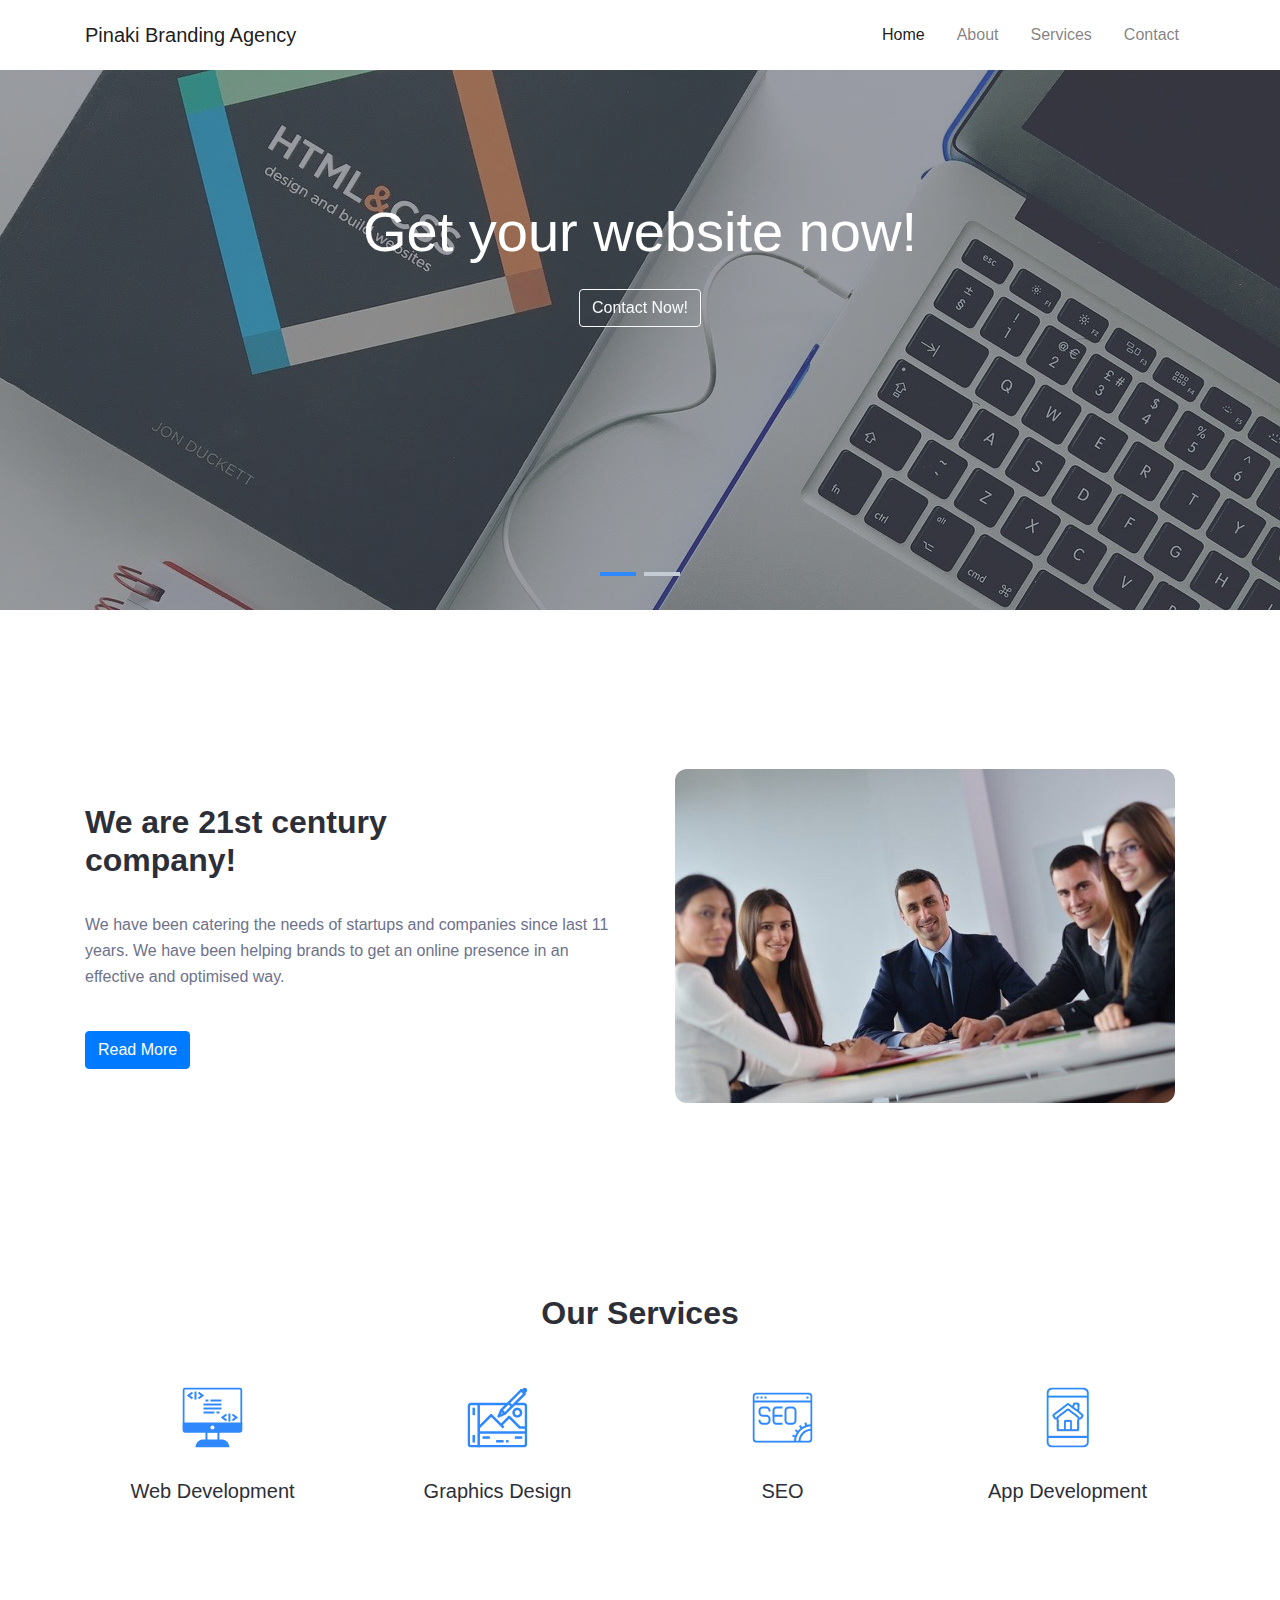
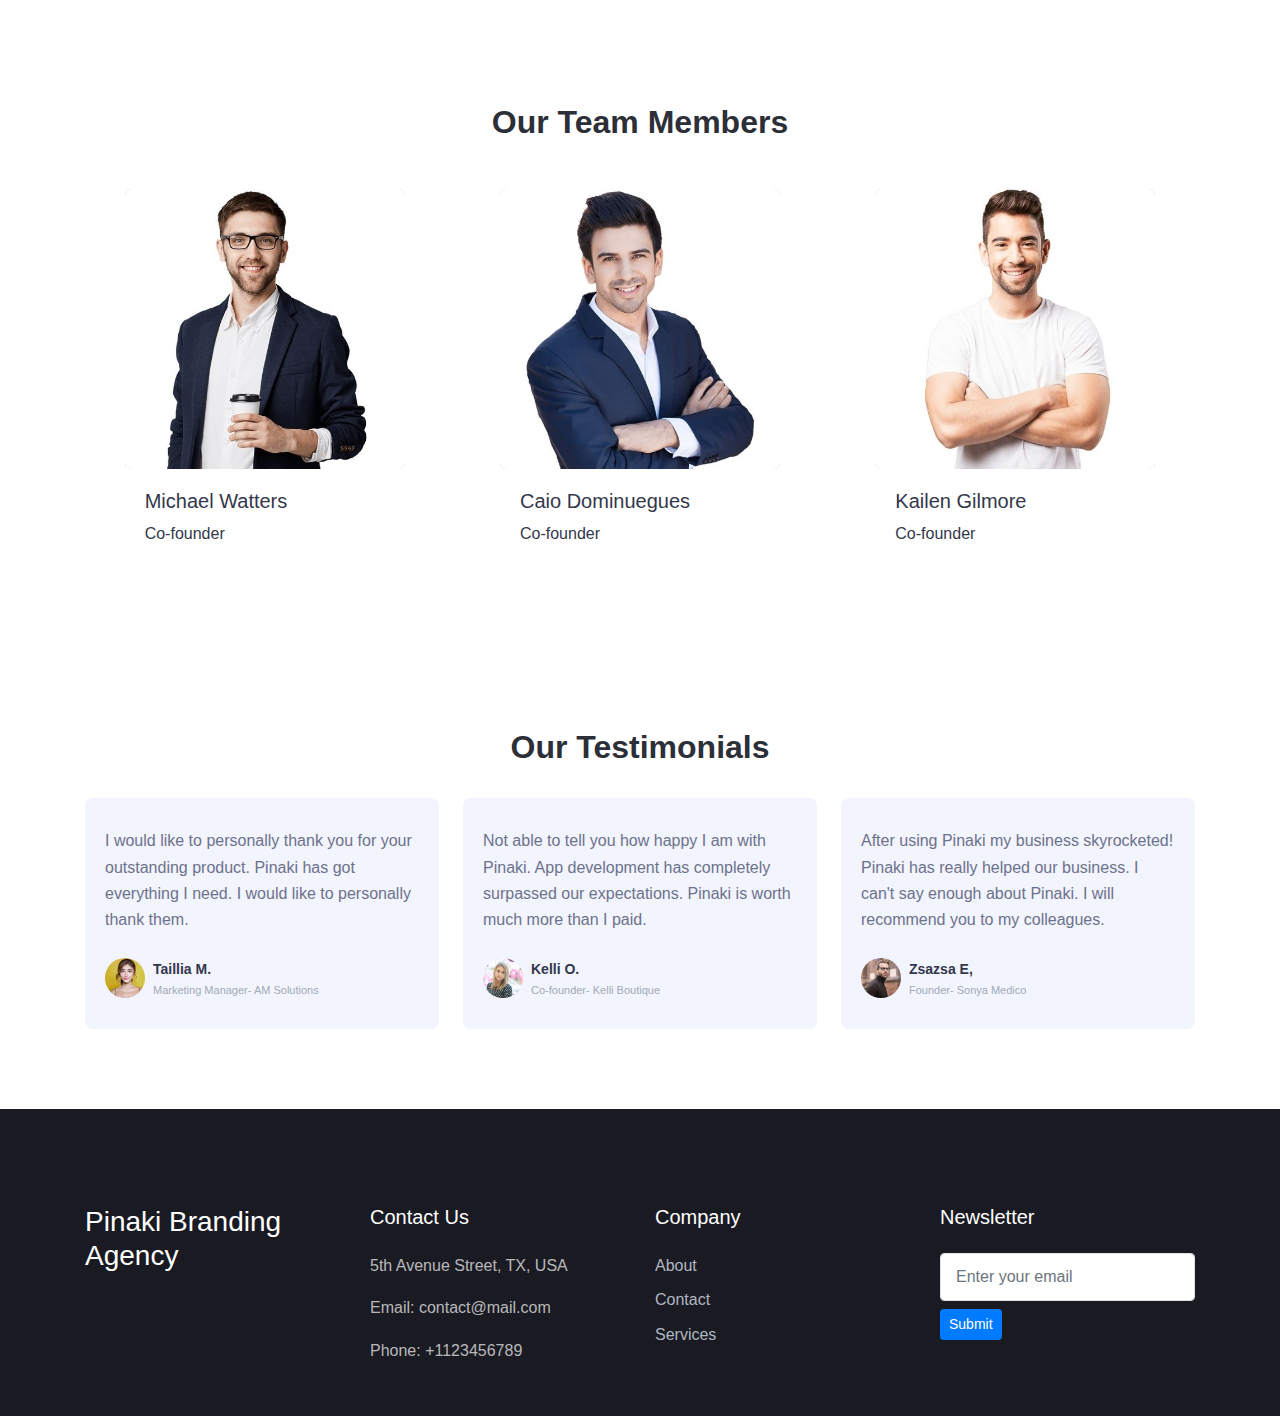
<file: index.html>
<!DOCTYPE html>
<html lang="en">
<head>
  <meta charset="UTF-8">
  <meta charset="UTF-8">
  <meta name="viewport" content="width=device-width, initial-scale=1.0">

  <meta http-equiv="X-UA-Compatible" content="IE=edge">

  <title>Pinaki- Web Development Company</title>

  <link rel="stylesheet" href="assets/css/bootstrap.css">
  
  <link rel="stylesheet" href="assets/vendor/owl-carousel/css/owl.carousel.css">

  <link rel="stylesheet" href="assets/css/theme.css">

</head>
<body>
  <header>
    <nav class="navbar navbar-expand-lg navbar-light">
      <div class="container">
        <a href="index.html" class="navbar-brand">Pinaki Branding Agency</a>

        <button class="navbar-toggler" data-toggle="collapse" data-target="#navbarContent" aria-controls="navbarContent" aria-expanded="false" aria-label="Toggle navigation">
          <span class="navbar-toggler-icon"></span>
        </button>

        <div class="navbar-collapse collapse" id="navbarContent">
          <ul class="navbar-nav ml-auto pt-3 pt-lg-0">
            <li class="nav-item active">
              <a href="index.html" class="nav-link">Home</a>
            </li>
            <li class="nav-item">
              <a href="about.html" class="nav-link">About</a>
            </li>
            <li class="nav-item">
              <a href="services.html" class="nav-link">Services</a>
            </li>
            <li class="nav-item">
              <a href="contact.html" class="nav-link">Contact</a>
            </li>
          </ul>
        </div>
      </div> <!-- .container -->
    </nav> <!-- .navbar -->

    <div class="page-banner home-banner mb-5">
      <div class="slider-wrapper">
        <div class="owl-carousel hero-carousel">
          <div class="hero-carousel-item">
            <img src="assets/img/banner1.jpeg" alt="">
            <div class="img-caption">
              
              <h1 class="mb-4">Get your website now!</h1>
              <a href="tel:+1987654321" class="btn btn-outline-light">Contact Now!</a>
            </div>
          </div>
          <div class="hero-carousel-item">
            <img src="assets/img/banner2.jpeg" alt="">
            <div class="img-caption">
              <h1 class="mb-4">Increase your online presence!</h1>
              <a href="tel:+1987654321" class="btn btn-outline-light">Contact Now!</a>
            </div>
          </div>
        </div>
      </div>
    </div>
  </header>

  <main>
    <div class="page-section">
      <div class="container">
        <div class="row align-items-center">
          <div class="col-lg-6 py-3">
            <h2 class="title-section">We are 21st century company!</h2>

            <p>We have been catering the needs of startups and companies since last 11 years. We have been helping brands to get an online presence in an effective and optimised way.</p>

            <a href="about.html" class="btn btn-primary mt-4">Read More</a>
          </div>
          <div class="col-lg-6 py-3">
            <div class="about-img">
              <img src="assets/img/about.jpeg" alt="">
            </div>
          </div>
        </div>
      </div>
    </div> <!-- .page-section -->

    <div class="page-section">
      <div class="container">
        <div class="text-center">
          <h2 class="title-section">Our Services</h2>
        </div>

        <div class="row justify-content-center">
          <div class="col-md-6 col-lg-4 col-xl-3 py-3 mb-3">
            <div class="text-center">
              <div class="img-fluid mb-4">
                <img src="assets/img/icon1.svg" alt="">
              </div>
              <h5>Web Development</h5>
            </div>
          </div>
          <div class="col-md-6 col-lg-4 col-xl-3 py-3 mb-3">
            <div class="text-center">
              <div class="img-fluid mb-4">
                <img src="assets/img/icon2.svg" alt="">
              </div>
              <h5>Graphics Design</h5>
            </div>
          </div>

          <div class="col-md-6 col-lg-4 col-xl-3 py-3 mb-3">
            <div class="text-center">
              <div class="img-fluid mb-4">
                <img src="assets/img/icon3.svg" alt="">
              </div>
              <h5>SEO</h5>
            </div>
          </div>

          <div class="col-md-6 col-lg-4 col-xl-3 py-3 mb-3">
            <div class="text-center">
              <div class="img-fluid mb-4">
                <img src="assets/img/icon4.svg" alt="">
              </div>
              <h5>App Development</h5>
            </div>
          </div>

        </div>
      </div> <!-- .container -->
    </div> <!-- .page-section -->

    <div class="page-section">
      <div class="container">
        <div class="text-center">
          <h2 class="title-section">Our Team Members</h2>
        </div>

        <div class="owl-carousel team-carousel mt-5">
          <div class="team-wrap">
            <div class="team-profile">
              <img src="assets/img/member1.jpg" alt="">
            </div>
            <div class="team-content">
              <h5>Michael Watters</h5>
              <div class="text-sm fg-grey">Co-founder</div>
            </div>
          </div>

          <div class="team-wrap">
            <div class="team-profile">
              <img src="assets/img/member2.jpg" alt="">
            </div>
            <div class="team-content">
              <h5>Caio Dominuegues</h5>
              <div class="text-sm fg-grey">Co-founder</div>
            </div>
          </div>

          <div class="team-wrap">
            <div class="team-profile">
              <img src="assets/img/member3.jpg" alt="">
            </div>
            <div class="team-content">
              <h5>Kailen Gilmore</h5>
              <div class="text-sm fg-grey">Co-founder</div>
            </div>
          </div>

        </div>
      </div>
    </div>

    <div class="page-section">
      <div class="container">
        <div class="text-center">
          <h2 class="title-section">Our Testimonials</h2>
        </div>
        <div class="owl-carousel testimonial-carousel">
          <div class="card-testimonial">
            <div class="content">
              I would like to personally thank you for your outstanding product. Pinaki has got everything I need. I would like to personally thank them.
            </div>
            <div class="author">
              <div class="avatar">
                <img src="assets/img/review1.jpeg" alt="">
              </div>
              <div class="d-inline-block ml-2">
                <div class="author-name">Taillia M.</div>
                <div class="author-info">Marketing Manager- AM Solutions</div>
              </div>
            </div>
          </div>

          <div class="card-testimonial">
            <div class="content">
              Not able to tell you how happy I am with Pinaki. App development has completely surpassed our expectations. Pinaki is worth much more than I paid.
            </div>
            <div class="author">
              <div class="avatar">
                <img src="assets/img/review2.jpeg" alt="">
              </div>
              <div class="d-inline-block ml-2">
                <div class="author-name">Kelli O.</div>
                <div class="author-info">Co-founder- Kelli Boutique</div>
              </div>
            </div>
          </div>

          <div class="card-testimonial">
            <div class="content">
              After using Pinaki my business skyrocketed! Pinaki has really helped our business. I can't say enough about Pinaki. I will recommend you to my colleagues.
            </div>
            <div class="author">
              <div class="avatar">
                <img src="assets/img/review3.jpeg" alt="">
              </div>
              <div class="d-inline-block ml-2">
                <div class="author-name">Zsazsa E,</div>
                <div class="author-info">Founder- Sonya Medico</div>
              </div>
            </div>
          </div>
        </div>
      </div>
    </div>

  </main>

  <footer class="page-footer">
    <div class="container">
      <div class="row">
        <div class="col-lg-3 py-3">
          <h3>Pinaki Branding Agency</h3>
        </div>
        <div class="col-lg-3 py-3">
          <h5>Contact Us</h5>
          <p>5th Avenue Street, TX, USA</p>
          <p>Email: contact@mail.com</p>
          <p>Phone: +1123456789</p>
        </div>
        <div class="col-lg-3 py-3">
          <h5>Company</h5>
          <ul class="footer-menu">
            <li><a href="./about.html">About</a></li>
            <li><a href="./contact.html">Contact</a></li>
            <li><a href="./services.html">Services</a></li>
          </ul>
        </div>
        <div class="col-lg-3 py-3">
          <h5>Newsletter</h5>
          <form action="#">
            <input type="text" class="form-control" placeholder="Enter your email">
            <button type="submit" class="btn btn-primary btn-sm mt-2">Submit</button>
          </form>
        </div>
      </div>
      </div>
    </div>
  </footer>

  
  <script src="assets/js/jquery-3.5.1.min.js"></script>

  <script src="assets/js/bootstrap.bundle.min.js"></script>
  
  <script src="assets/vendor/owl-carousel/js/owl.carousel.min.js"></script>
  
  <script src="assets/js/theme.js"></script>

</body>
</html>
</file>
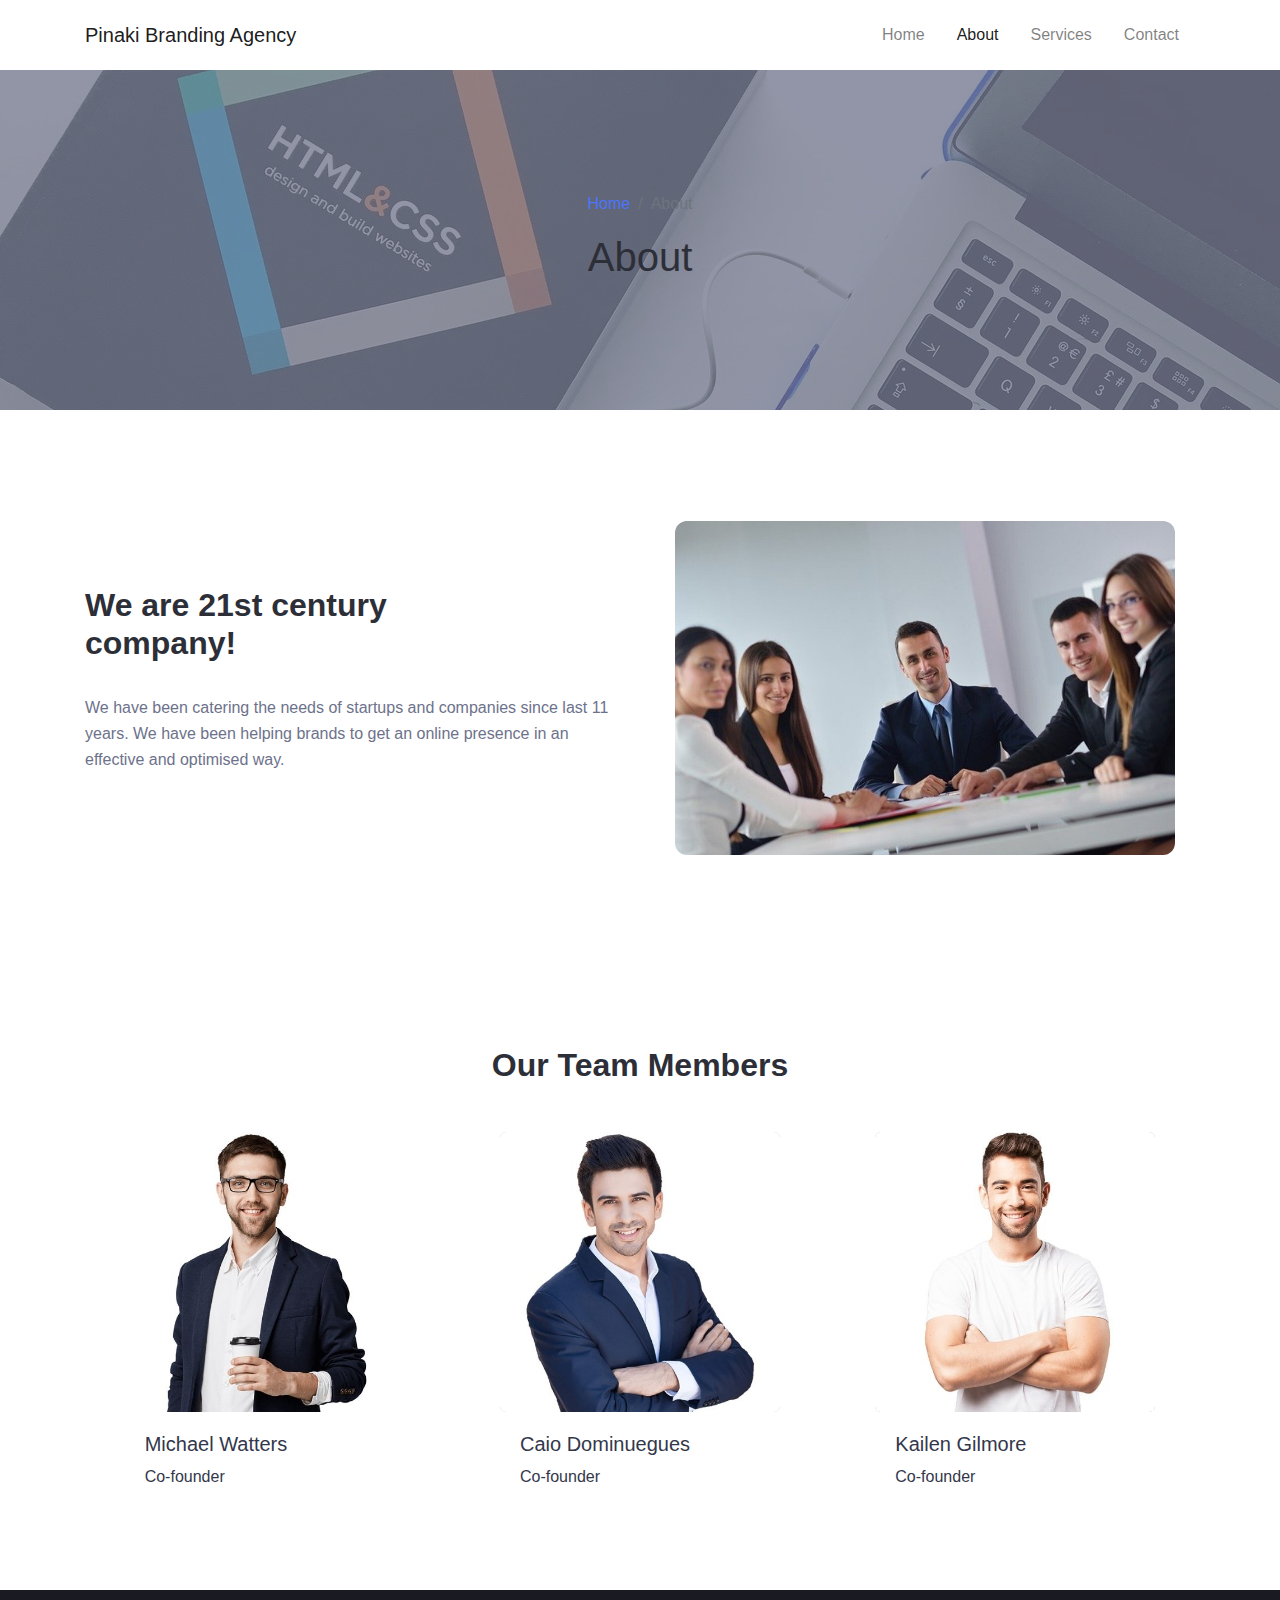
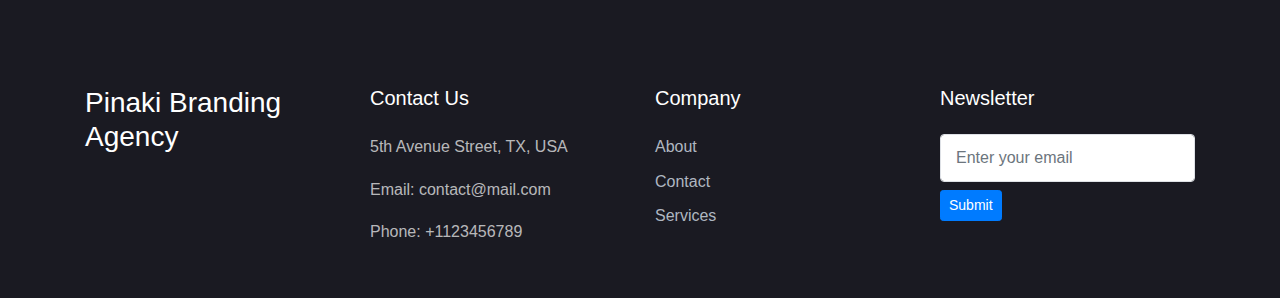
<file: about.html>
<!DOCTYPE html>
<html lang="en">
  <head>
    <meta charset="UTF-8">
    <meta name="viewport" content="width=device-width, initial-scale=1.0">
  
    <meta http-equiv="X-UA-Compatible" content="IE=edge">
  
    <title>Pinaki- Web Development Company</title>
  
    <link rel="stylesheet" href="assets/css/bootstrap.css">
    
    <link rel="stylesheet" href="assets/vendor/owl-carousel/css/owl.carousel.css">
      
    <link rel="stylesheet" href="assets/css/theme.css">
  
  </head>
<body>

  <!-- Back to top button -->
  <div class="back-to-top"></div>

  <header>
  

    <nav class="navbar navbar-expand-lg navbar-light">
      <div class="container">
        <a href="index.html" class="navbar-brand">Pinaki Branding Agency</a>

        <button class="navbar-toggler" data-toggle="collapse" data-target="#navbarContent" aria-controls="navbarContent" aria-expanded="false" aria-label="Toggle navigation">
          <span class="navbar-toggler-icon"></span>
        </button>

        <div class="navbar-collapse collapse" id="navbarContent">
          <ul class="navbar-nav ml-auto pt-3 pt-lg-0">
            <li class="nav-item">
              <a href="index.html" class="nav-link">Home</a>
            </li>
            <li class="nav-item active">
              <a href="about.html" class="nav-link">About</a>
            </li>
            <li class="nav-item">
              <a href="services.html" class="nav-link">Services</a>
            </li>
            <li class="nav-item">
              <a href="contact.html" class="nav-link">Contact</a>
            </li>
          </ul>
        </div>
      </div> <!-- .container -->
    </nav> <!-- .navbar -->

    <div class="page-banner bg-img bg-img-parallax overlay-dark" style="background-image: url(assets/img/banner1.jpeg);">
      <div class="container h-100">
        <div class="row justify-content-center align-items-center h-100">
          <div class="col-lg-8">
            <nav aria-label="breadcrumb">
              <ol class="breadcrumb breadcrumb-dark bg-transparent justify-content-center py-0">
                <li class="breadcrumb-item"><a href="index.html">Home</a></li>
                <li class="breadcrumb-item active" aria-current="page">About</li>
              </ol>
            </nav>
            <h1 class="fg-white text-center">About</h1>
          </div>
        </div>
      </div>
    </div> <!-- .page-banner -->
  </header>

  <main>
    <div class="page-section">
      <div class="container">
        <div class="row align-items-center">
          <div class="col-lg-6 py-3">
            <h2 class="title-section">We are 21st century company!</h2>

            <p>We have been catering the needs of startups and companies since last 11 years. We have been helping brands to get an online presence in an effective and optimised way.</p>
          </div>
          <div class="col-lg-6 py-3">
            <div class="about-img">
              <img src="assets/img/about.jpeg" alt="">
            </div>
          </div>
        </div>
      </div>
    </div> <!-- .page-section -->

    <div class="page-section">
      <div class="container">
        <div class="text-center">
          <h2 class="title-section">Our Team Members</h2>
        </div>

        <div class="owl-carousel team-carousel mt-5">
          <div class="team-wrap">
            <div class="team-profile">
              <img src="assets/img/member1.jpg" alt="">
            </div>
            <div class="team-content">
              <h5>Michael Watters</h5>
              <div class="text-sm fg-grey">Co-founder</div>
            </div>
          </div>

          <div class="team-wrap">
            <div class="team-profile">
              <img src="assets/img/member2.jpg" alt="">
            </div>
            <div class="team-content">
              <h5>Caio Dominuegues</h5>
              <div class="text-sm fg-grey">Co-founder</div>
            </div>
          </div>

          <div class="team-wrap">
            <div class="team-profile">
              <img src="assets/img/member3.jpg" alt="">
            </div>
            <div class="team-content">
              <h5>Kailen Gilmore</h5>
              <div class="text-sm fg-grey">Co-founder</div>
            </div>
          </div>

        </div>
      </div>
    </div>
  </main>

  <footer class="page-footer">
    <div class="container">
      <div class="row">
        <div class="col-lg-3 py-3">
          <h3>Pinaki Branding Agency</h3>
        </div>
        <div class="col-lg-3 py-3">
          <h5>Contact Us</h5>
          <p>5th Avenue Street, TX, USA</p>
          <p>Email: contact@mail.com</p>
          <p>Phone: +1123456789</p>
        </div>
        <div class="col-lg-3 py-3">
          <h5>Company</h5>
          <ul class="footer-menu">
            <li><a href="./about.html">About</a></li>
            <li><a href="./contact.html">Contact</a></li>
            <li><a href="./services.html">Services</a></li>
          </ul>
        </div>
        <div class="col-lg-3 py-3">
          <h5>Newsletter</h5>
          <form action="#">
            <input type="text" class="form-control" placeholder="Enter your email">
            <button type="submit" class="btn btn-primary btn-sm mt-2">Submit</button>
          </form>
        </div>
      </div>
      </div>
    </div>
  </footer>

  <script src="assets/js/jquery-3.5.1.min.js"></script>

  <script src="assets/js/bootstrap.bundle.min.js"></script>
  
  <script src="assets/vendor/owl-carousel/js/owl.carousel.min.js"></script>
  
  <script src="assets/js/theme.js"></script>

</body>
</html>
</file>
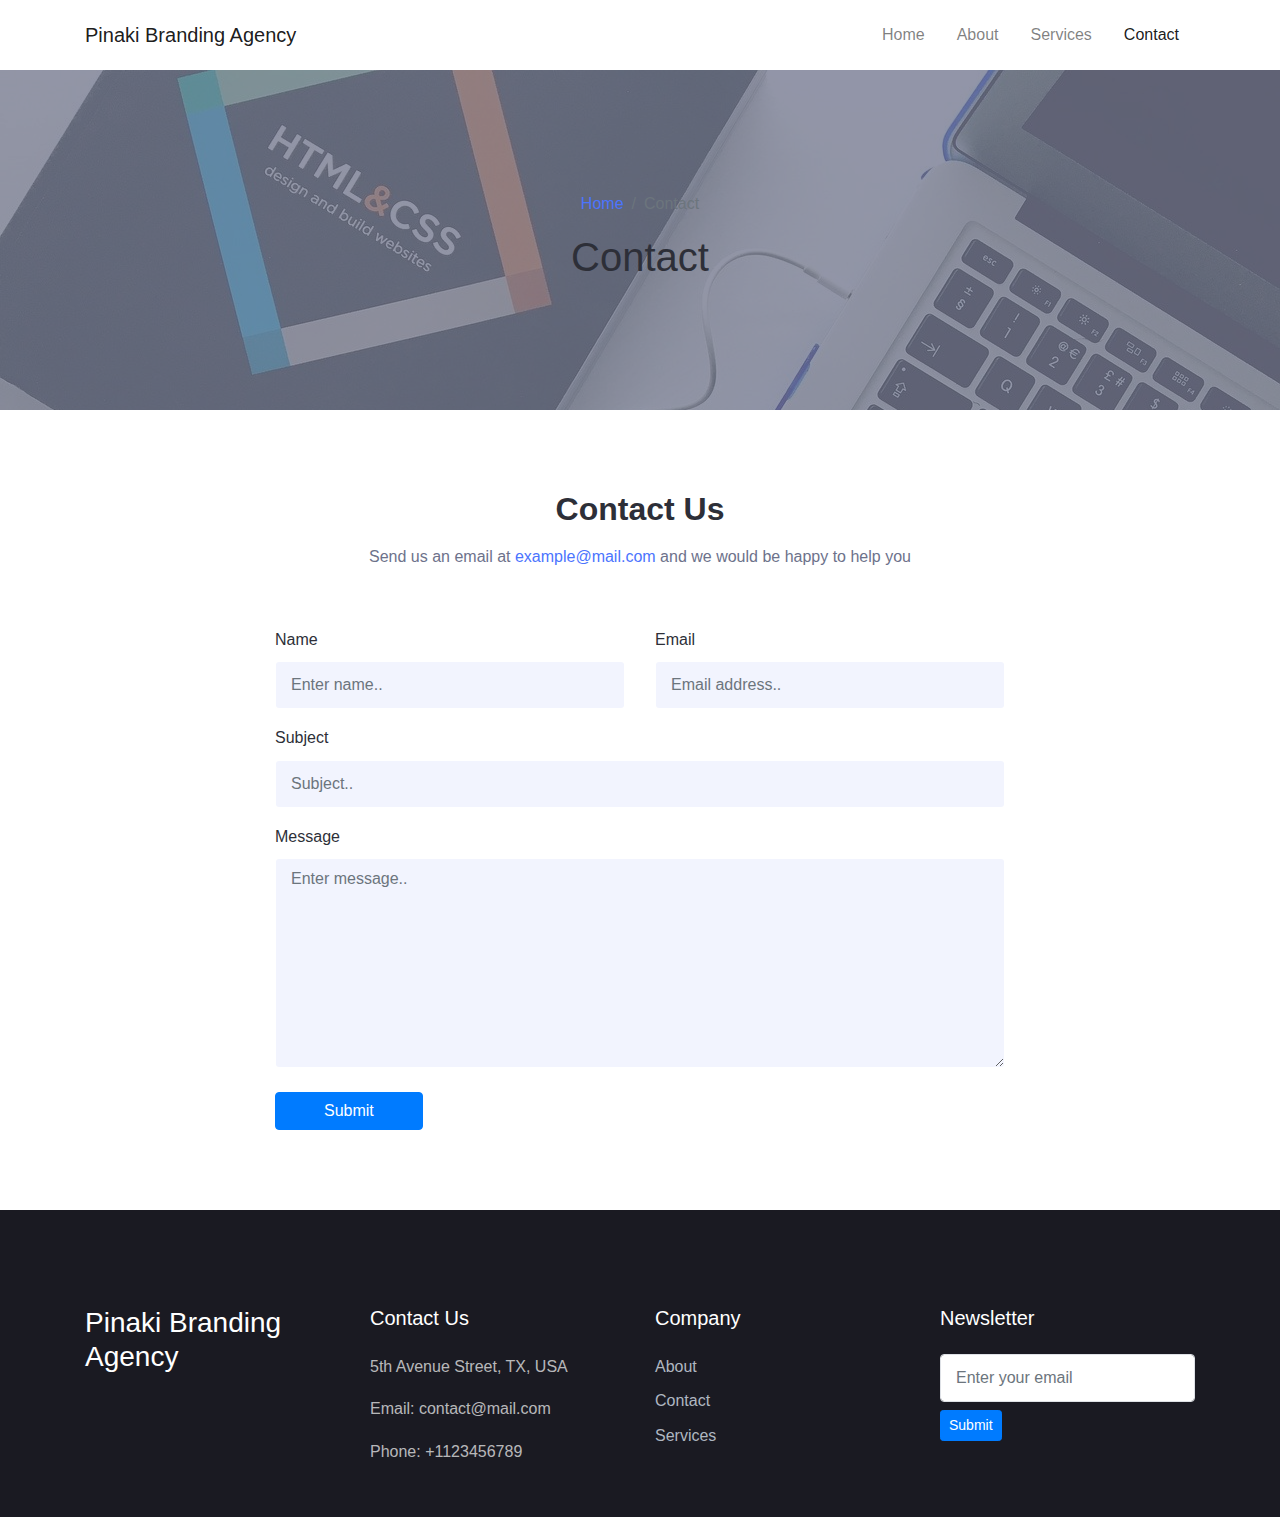
<file: contact.html>
<!DOCTYPE html>
<html lang="en">
  <head>
    <meta charset="UTF-8">
    <meta name="viewport" content="width=device-width, initial-scale=1.0">
  
    <meta http-equiv="X-UA-Compatible" content="IE=edge">
  
    <title>Pinaki- Web Development Company</title>
  
    <link rel="stylesheet" href="assets/css/bootstrap.css">
    
    <link rel="stylesheet" href="assets/vendor/owl-carousel/css/owl.carousel.css">
      
    <link rel="stylesheet" href="assets/css/theme.css">
  
  </head>
<body>

  <!-- Back to top button -->
  <div class="back-to-top"></div>

  <header>

    <nav class="navbar navbar-expand-lg navbar-light">
      <div class="container">
        <a href="index.html" class="navbar-brand">Pinaki Branding Agency</a>

        <button class="navbar-toggler" data-toggle="collapse" data-target="#navbarContent" aria-controls="navbarContent" aria-expanded="false" aria-label="Toggle navigation">
          <span class="navbar-toggler-icon"></span>
        </button>

        <div class="navbar-collapse collapse" id="navbarContent">
          <ul class="navbar-nav ml-auto pt-3 pt-lg-0">
            <li class="nav-item">
              <a href="index.html" class="nav-link">Home</a>
            </li>
            <li class="nav-item">
              <a href="about.html" class="nav-link">About</a>
            </li>
            <li class="nav-item">
              <a href="services.html" class="nav-link">Services</a>
            </li>
            <li class="nav-item active">
              <a href="contact.html" class="nav-link">Contact</a>
            </li>
          </ul>
        </div>
      </div> <!-- .container -->
    </nav> <!-- .navbar -->

    <div class="page-banner bg-img bg-img-parallax overlay-dark" style="background-image: url(assets/img/banner1.jpeg);">
      <div class="container h-100">
        <div class="row justify-content-center align-items-center h-100">
          <div class="col-lg-8">
            <nav aria-label="breadcrumb">
              <ol class="breadcrumb breadcrumb-dark bg-transparent justify-content-center py-0">
                <li class="breadcrumb-item"><a href="index.html">Home</a></li>
                <li class="breadcrumb-item active" aria-current="page">Contact</li>
              </ol>
            </nav>
            <h1 class="fg-white text-center">Contact</h1>
          </div>
        </div>
      </div>
    </div> <!-- .page-banner -->
  </header>

  <main>
    <div class="page-section">
      <div class="container">
        <div class="text-center">
          <h2 class="title-section mb-3">Contact Us</h2>
          <p>Send us an email at <a href="mailto:contact@mail.com">example@mail.com</a> and we would be happy to help you</p>
        </div>
        <div class="row justify-content-center mt-5">
          <div class="col-lg-8">
            <form action="#" class="form-contact">
              <div class="row">
                <div class="col-sm-6 py-2">
                  <label for="name" class="fg-grey">Name</label>
                  <input type="text" class="form-control" id="name" placeholder="Enter name..">
                </div>
                <div class="col-sm-6 py-2">
                  <label for="email" class="fg-grey">Email</label>
                  <input type="text" class="form-control" id="email" placeholder="Email address..">
                </div>
                <div class="col-12 py-2">
                  <label for="subject" class="fg-grey">Subject</label>
                  <input type="text" class="form-control" id="subject" placeholder="Subject..">
                </div>
                <div class="col-12 py-2">
                  <label for="message" class="fg-grey">Message</label>
                  <textarea id="message" rows="8" class="form-control" placeholder="Enter message.."></textarea>
                </div>
                <div class="col-12 mt-3">
                  <button type="submit" class="btn btn-primary px-5">Submit</button>
                </div>
              </div>
            </form>
          </div>
        </div>
      </div> <!-- .container -->
    </div> <!-- .page-section -->
  </main>


  <footer class="page-footer">
    <div class="container">
      <div class="row">
        <div class="col-lg-3 py-3">
          <h3>Pinaki Branding Agency</h3>
        </div>
        <div class="col-lg-3 py-3">
          <h5>Contact Us</h5>
          <p>5th Avenue Street, TX, USA</p>
          <p>Email: contact@mail.com</p>
          <p>Phone: +1123456789</p>
        </div>
        <div class="col-lg-3 py-3">
          <h5>Company</h5>
          <ul class="footer-menu">
            <li><a href="./about.html">About</a></li>
            <li><a href="./contact.html">Contact</a></li>
            <li><a href="./services.html">Services</a></li>
          </ul>
        </div>
        <div class="col-lg-3 py-3">
          <h5>Newsletter</h5>
          <form action="#">
            <input type="text" class="form-control" placeholder="Enter your email">
            <button type="submit" class="btn btn-primary btn-sm mt-2">Submit</button>
          </form>
        </div>
      </div>
      </div>
    </div>
  </footer>
  <script src="assets/js/jquery-3.5.1.min.js"></script>

  <script src="assets/js/bootstrap.bundle.min.js"></script>
  
  <script src="assets/vendor/owl-carousel/js/owl.carousel.min.js"></script>
  
  <script src="assets/js/theme.js"></script>

</body>
</html>
</file>
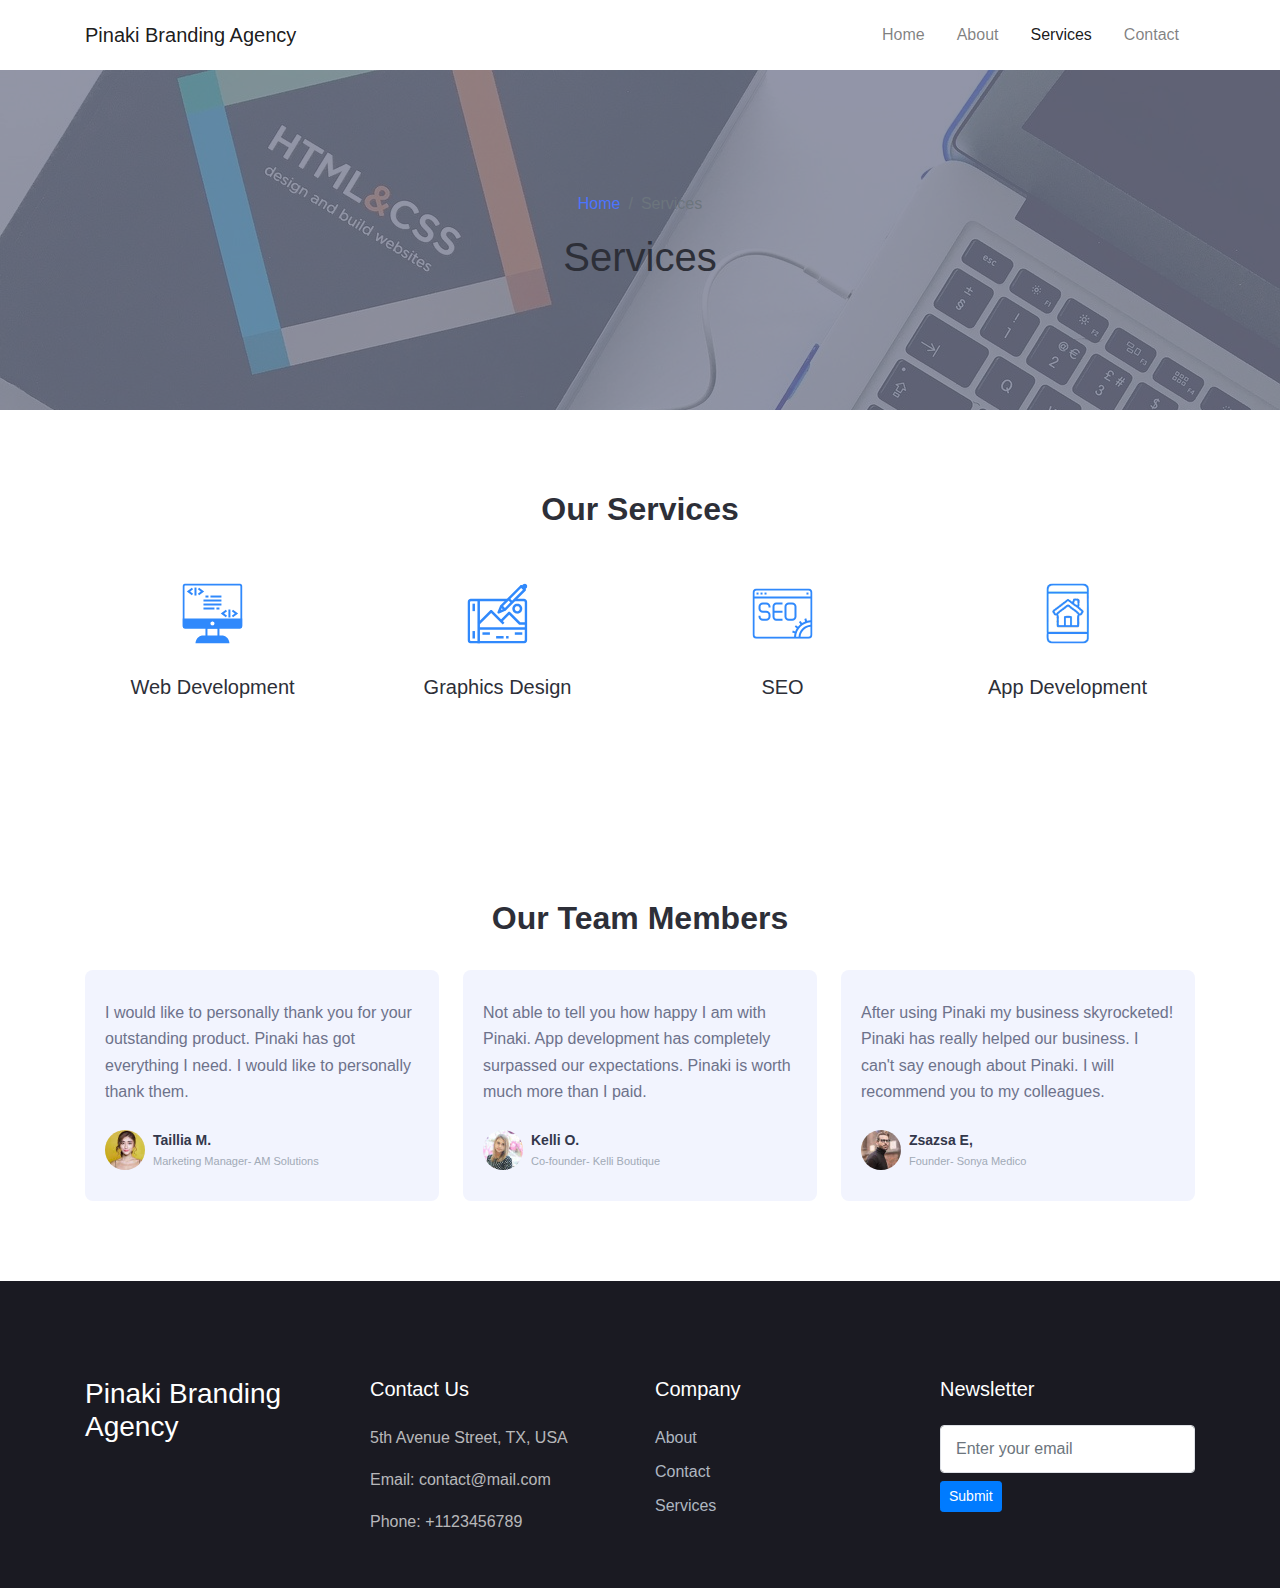
<file: services.html>
<!DOCTYPE html>
<html lang="en">
  <head>
    <meta charset="UTF-8">
    <meta name="viewport" content="width=device-width, initial-scale=1.0">
  
    <meta http-equiv="X-UA-Compatible" content="IE=edge">
  
    <title>Pinaki- Web Development Company</title>
  
    <link rel="stylesheet" href="assets/css/bootstrap.css">
    
    <link rel="stylesheet" href="assets/vendor/owl-carousel/css/owl.carousel.css">
  
    <link rel="stylesheet" href="assets/css/theme.css">
  
  </head>
<body>

  <!-- Back to top button -->
  <div class="back-to-top"></div>

  <header>

    <nav class="navbar navbar-expand-lg navbar-light">
      <div class="container">
        <a href="index.html" class="navbar-brand">Pinaki Branding Agency</a>

        <button class="navbar-toggler" data-toggle="collapse" data-target="#navbarContent" aria-controls="navbarContent" aria-expanded="false" aria-label="Toggle navigation">
          <span class="navbar-toggler-icon"></span>
        </button>

        <div class="navbar-collapse collapse" id="navbarContent">
          <ul class="navbar-nav ml-auto pt-3 pt-lg-0">
            <li class="nav-item">
              <a href="index.html" class="nav-link">Home</a>
            </li>
            <li class="nav-item">
              <a href="about.html" class="nav-link">About</a>
            </li>
            <li class="nav-item active">
              <a href="services.html" class="nav-link">Services</a>
            </li>
            <li class="nav-item">
              <a href="contact.html" class="nav-link">Contact</a>
            </li>
          </ul>
        </div>
      </div> <!-- .container -->
    </nav> <!-- .navbar -->

    <div class="page-banner bg-img bg-img-parallax overlay-dark" style="background-image: url(assets/img/banner1.jpeg);">
      <div class="container h-100">
        <div class="row justify-content-center align-items-center h-100">
          <div class="col-lg-8">
            <nav aria-label="breadcrumb">
              <ol class="breadcrumb breadcrumb-dark bg-transparent justify-content-center py-0">
                <li class="breadcrumb-item"><a href="index.html">Home</a></li>
                <li class="breadcrumb-item active" aria-current="page">Services</li>
              </ol>
            </nav>
            <h1 class="fg-white text-center">Services</h1>
          </div>
        </div>
      </div>
    </div> <!-- .page-banner -->
  </header>

  <main>
    <div class="page-section">
      <div class="container">
        <div class="text-center">
          <h2 class="title-section">Our Services</h2>
        </div>

        <div class="row justify-content-center">
          <div class="col-md-6 col-lg-4 col-xl-3 py-3 mb-3">
            <div class="text-center">
              <div class="img-fluid mb-4">
                <img src="assets/img/icon1.svg" alt="">
              </div>
              <h5>Web Development</h5>
            </div>
          </div>
          <div class="col-md-6 col-lg-4 col-xl-3 py-3 mb-3">
            <div class="text-center">
              <div class="img-fluid mb-4">
                <img src="assets/img/icon2.svg" alt="">
              </div>
              <h5>Graphics Design</h5>
            </div>
          </div>

          <div class="col-md-6 col-lg-4 col-xl-3 py-3 mb-3">
            <div class="text-center">
              <div class="img-fluid mb-4">
                <img src="assets/img/icon3.svg" alt="">
              </div>
              <h5>SEO</h5>
            </div>
          </div>

          <div class="col-md-6 col-lg-4 col-xl-3 py-3 mb-3">
            <div class="text-center">
              <div class="img-fluid mb-4">
                <img src="assets/img/icon4.svg" alt="">
              </div>
              <h5>App Development</h5>
            </div>
          </div>

        </div>
      </div> <!-- .container -->
    </div> <!-- .page-section -->

    <!-- Testimonials -->
    <div class="page-section">
      <div class="container">
        <div class="text-center">
          <h2 class="title-section">Our Team Members</h2>
        </div>
        <div class="owl-carousel testimonial-carousel">
          <div class="card-testimonial">
            <div class="content">
              I would like to personally thank you for your outstanding product. Pinaki has got everything I need. I would like to personally thank them.
            </div>
            <div class="author">
              <div class="avatar">
                <img src="assets/img/review1.jpeg" alt="">
              </div>
              <div class="d-inline-block ml-2">
                <div class="author-name">Taillia M.</div>
                <div class="author-info">Marketing Manager- AM Solutions</div>
              </div>
            </div>
          </div>

          <div class="card-testimonial">
            <div class="content">
              Not able to tell you how happy I am with Pinaki. App development has completely surpassed our expectations. Pinaki is worth much more than I paid.
            </div>
            <div class="author">
              <div class="avatar">
                <img src="assets/img/review2.jpeg" alt="">
              </div>
              <div class="d-inline-block ml-2">
                <div class="author-name">Kelli O.</div>
                <div class="author-info">Co-founder- Kelli Boutique</div>
              </div>
            </div>
          </div>

          <div class="card-testimonial">
            <div class="content">
              After using Pinaki my business skyrocketed! Pinaki has really helped our business. I can't say enough about Pinaki. I will recommend you to my colleagues.
            </div>
            <div class="author">
              <div class="avatar">
                <img src="assets/img/review3.jpeg" alt="">
              </div>
              <div class="d-inline-block ml-2">
                <div class="author-name">Zsazsa E,</div>
                <div class="author-info">Founder- Sonya Medico</div>
              </div>
            </div>
          </div>
        </div>
      </div>
    </div>
  </main>


  <footer class="page-footer">
    <div class="container">
      <div class="row">
        <div class="col-lg-3 py-3">
          <h3>Pinaki Branding Agency</h3>
        </div>
        <div class="col-lg-3 py-3">
          <h5>Contact Us</h5>
          <p>5th Avenue Street, TX, USA</p>
          <p>Email: contact@mail.com</p>
          <p>Phone: +1123456789</p>
        </div>
        <div class="col-lg-3 py-3">
          <h5>Company</h5>
          <ul class="footer-menu">
            <li><a href="./about.html">About</a></li>
            <li><a href="./contact.html">Contact</a></li>
            <li><a href="./services.html">Services</a></li>
          </ul>
        </div>
        <div class="col-lg-3 py-3">
          <h5>Newsletter</h5>
          <form action="#">
            <input type="text" class="form-control" placeholder="Enter your email">
            <button type="submit" class="btn btn-primary btn-sm mt-2">Submit</button>
          </form>
        </div>
      </div>
      </div>
    </div>
  </footer>

  
<script src="assets/js/jquery-3.5.1.min.js"></script>

<script src="assets/js/bootstrap.bundle.min.js"></script>

<script src="assets/vendor/owl-carousel/js/owl.carousel.min.js"></script>

<script src="assets/js/theme.js"></script>

</body>
</html>
</file>
<file: assets/css/theme.css>
body {
  font-family: "Open Sans", sans-serif;
  font-weight: 400;
  line-height: 1.65;
  color: #2d2f38;
}

a {
  color: #4B74FE;
  text-decoration: none;
  background-color: transparent;
}

a:hover {
  color: #3463FF;
  text-decoration: underline;
}

.navbar {
  min-height: 70px;
}

@-webkit-keyframes navTransition {
  from {
    top: -100%;
  }
  to {
    top: 0;
  }
}

@keyframes navTransition {
  from {
    top: -100%;
  }
  to {
    top: 0;
  }
}

@media (min-width: 576px) {
  .navbar-expand-sm .navbar-nav {
    margin-top: 0;
    border-top: none;
  }
  .navbar-expand-sm .navbar-nav .nav-link {
    padding-right: 1rem;
    padding-left: 1rem;
  }
  .navbar-expand-sm .navbar-nav {
    -webkit-box-align: center;
        -ms-flex-align: center;
            align-items: center;
  }
}

@media (min-width: 768px) {
  .navbar-expand-md .navbar-nav {
    margin-top: 0;
    border-top: none;
  }
  .navbar-expand-md .navbar-nav .nav-link {
    padding-right: 1rem;
    padding-left: 1rem;
  }
  .navbar-expand-md .navbar-nav {
    -webkit-box-align: center;
        -ms-flex-align: center;
            align-items: center;
  }
}

@media (min-width: 992px) {
  .navbar-expand-lg .navbar-nav {
    margin-top: 0;
    border-top: none;
  }
  .navbar-expand-lg .navbar-nav .nav-link {
    padding-right: 1rem;
    padding-left: 1rem;
  }
  .navbar-expand-lg .navbar-nav {
    -webkit-box-align: center;
        -ms-flex-align: center;
            align-items: center;
  }
}

@media (min-width: 1200px) {
  .navbar-expand-xl .navbar-nav {
    margin-top: 0;
    border-top: none;
  }
  .navbar-expand-xl .navbar-nav .nav-link {
    padding-right: 1rem;
    padding-left: 1rem;
  }
  .navbar-expand-xl .navbar-nav {
    -webkit-box-align: center;
        -ms-flex-align: center;
            align-items: center;
  }
}

.form-control {
  padding: 8px 15px;
  height: calc(1.5em + 1.375rem + 2px);
  border-color: #dee1e6;
}

.custom-select {
  height: calc(1.5em + 1.375rem + 2px);
}


.avatar {
  display: -webkit-inline-box;
  display: -ms-inline-flexbox;
  display: inline-flex;
  -webkit-box-orient: horizontal;
  -webkit-box-direction: normal;
      -ms-flex-direction: row;
          flex-direction: row;
  -webkit-box-align: center;
      -ms-flex-align: center;
          align-items: center;
}

.avatar-img {
  margin-right: 8px;
  width: 32px;
  height: 32px;
  border-radius: 50%;
  overflow: hidden;
}

.avatar-img img {
  width: 100%;
  height: 100%;
}
.page-banner {
  position: relative;
  height: 340px;
  background-color: #6D728B;
}

.page-banner .container {
  position: relative;
  z-index: 10;
}

.page-banner.home-banner {
  height: auto;
  max-height: 500px;
}

.page-banner.overlay-dark::before {
  content: "";
  position: absolute;
  top: 0;
  left: 0;
  width: 100%;
  height: 100%;
  background: rgba(109, 114, 139, 0.75);
  z-index: 1;
}

@media (min-width: 768px) {
  .page-banner.home-banner {
    height: 540px;
    max-height: unset;
  }
}

.slider-wrapper {
  position: relative;
  height: 100%;
}

.hero-carousel {
  height: 100%;
}

.owl-carousel .owl-stage-outer {
  height: 100%;
}

.hero-carousel-item {
  position: relative;
  width: 100%;
  height: 100%;
}

.hero-carousel-item::before {
  content: "";
  position: absolute;
  top: 0;
  left: 0;
  width: 100%;
  height: 100%;
  background-color: rgba(51, 55, 75, 0.5);
}

.hero-carousel-item img {
  width: 100%;
  height: auto;
}

.hero-carousel .owl-nav {
  opacity: 0;
  visibility: hidden;
  -webkit-transition: all .3s ease;
  transition: all .3s ease;
}

.hero-carousel:hover .owl-nav {
  opacity: 1;
  visibility: visible;
}

.hero-carousel .owl-nav .owl-prev,
.hero-carousel .owl-nav .owl-next {
  -webkit-transform: scale(0.5);
          transform: scale(0.5);
  -webkit-transition: all 0.3s cubic-bezier(0.68, -0.55, 0.265, 1.55);
  transition: all 0.3s cubic-bezier(0.68, -0.55, 0.265, 1.55);
}

.hero-carousel:hover .owl-nav .owl-prev,
.hero-carousel:hover .owl-nav .owl-next {
  -webkit-transform: scale(1);
          transform: scale(1);
}

.hero-carousel .owl-dots {
  position: absolute;
  bottom: 10px;
  left: 0;
  right: 0;
}

.hero-carousel .img-caption {
  position: absolute;
  top: 0;
  left: 0;
  right: 0;
  bottom: 0;
  margin: auto;
  padding: 0 16px;
  width: auto;
  max-width: 900px;
  height: 100%;
  text-align: center;
  color: #fff;
  margin-top: 10%;
}

.hero-carousel h1 {
  font-weight: 300;
}

.hero-carousel .subhead {
  color: #fff;
  font-weight: 400;
}

@media (min-width: 768px) {
  .hero-carousel h1 {
    font-size: 56px;
  }
  .hero-carousel .subhead {
    font-size: 20px;
  }
}

.page-section {
  position: relative;
  display: block;
  padding: 80px 0;
}

.page-section p {
  color: #6D728B;
}

.subhead {
  display: block;
  text-transform: capitalize;
  color: #AFB7C1;
  font-weight: 500;
  margin-bottom: 8px;
}

.title-section {
  display: block;
  max-width: 450px;
  color: #2d2f38;
  font-weight: 600;
  margin-bottom: 32px;
}

.text-center .title-section {
  margin-left: auto;
  margin-right: auto;
}

.about-img {
  position: relative;
  margin: 15px auto;
  width: auto;
  max-width: 500px;
  border-radius: 12px;
  overflow: hidden;
}

.about-img img {
  width: 100%;
}

.team-carousel {
  display: block;
  width: 100%;
}

.team-wrap {
  position: relative;
  margin: 0 auto;
  width: auto;
  max-width: 280px;
}

.team-profile {
  position: relative;
  display: block;
  width: 100%;
  border-radius: 6px;
  background-color: #AFB7C1;
  overflow: hidden;
}

.team-content {
  display: block;
  padding: 20px;
  background-color: #fff;
  color: #33374B;
}

.team-content .social-button {
  margin-top: 24px;
}

.team-content .social-button a {
  display: inline-block;
  margin-right: 4px;
  margin-bottom: 4px;
  width: 28px;
  height: 28px;
  line-height: 28px;
  text-align: center;
  font-size: 14px;
  background-color: #F2F4FE;
  color: #6D728B;
  border-radius: 4px;
  -webkit-transition: background .2s ease, color .3s ease;
  transition: background .2s ease, color .3s ease;
}

.team-content .social-button a:hover {
  background-color: #2F89FC;
  color: #fff;
  text-decoration: none;
}

.card-testimonial {
  position: relative;
  display: block;
  margin: 0 auto;
  padding: 30px 20px;
  background-color: #F2F4FE;
  color: #6D728B;
  border-radius: 8px;
  -webkit-transition: all .2s ease;
  transition: all .2s ease;
}

.card-testimonial:hover {
  background-color: #fff;
}

.card-testimonial .content {
  margin-bottom: 24px;
}

.card-testimonial .author {
  display: -webkit-box;
  display: -ms-flexbox;
  display: flex;
  -webkit-box-orient: horizontal;
  -webkit-box-direction: normal;
      -ms-flex-direction: row;
          flex-direction: row;
  -webkit-box-align: center;
      -ms-flex-align: center;
          align-items: center;
}

.card-testimonial .avatar {
  display: inline-block;
  width: 40px;
  height: 40px;
  line-height: 40px;
  text-align: center;
  border-radius: 50%;
  overflow: hidden;
}

.card-testimonial .avatar img {
  width: 100%;
  height: 100%;
}

.card-testimonial .author-name {
  font-size: 14px;
  font-weight: 600;
  margin-bottom: 0;
  color: #33374B;
}

.card-testimonial .author-info {
  font-size: 11px;
  color: #a1aab6;
}

.grid-item {
  padding: 16px;
  width: 33.33333%;
}

.form-contact .form-control {
  background-color: #F2F4FE;
  border-color: transparent;
}

.form-contact .form-control:focus {
  background-color: transparent;
  border-color: #94c2fd;
  -webkit-box-shadow: 0 0 0 1px #94c2fd;
          box-shadow: 0 0 0 1px #94c2fd;
}
.page-footer {
  position: relative;
  display: block;
  padding-top: 80px;
  padding-bottom: 20px;
  background-color: #1a1a22;
  color: #fff;
}

.page-footer h5 {
  margin-bottom: 24px;
}

.page-footer p {
  color: rgba(255, 255, 255, 0.7);
}

.footer-menu {
  position: relative;
  padding-left: 0;
  list-style: none;
}

.footer-menu li {
  margin-bottom: 8px;
}

.footer-menu a {
  color: #AFB7C1;
}

.footer-menu a:hover {
  color: #fff;
}

.sosmed-button a {
  display: inline-block;
  width: 40px;
  height: 40px;
  line-height: 40px;
  text-align: center;
  border-radius: 50%;
  background-color: rgba(255, 255, 255, 0.1);
  color: rgba(255, 255, 255, 0.6);
  outline: none !important;
}

.owl-nav {
  display: block;
  margin: auto;
  text-align: center;
}

.owl-carousel .owl-nav button.owl-next,
.owl-carousel .owl-nav button.owl-prev {
  position: absolute;
  top: 0;
  bottom: 0;
  display: inline-block;
  margin: auto;
  width: 50px;
  height: 50px;
  line-height: 50px;
  border-radius: 50%;
  text-align: center;
  background-color: #2F89FC;
  color: #fff;
}

.owl-carousel .owl-nav button.owl-next:focus,
.owl-carousel .owl-nav button.owl-prev:focus {
  outline: none;
}

.owl-carousel .owl-nav button.owl-next {
  right: 10px;
}

.owl-carousel .owl-nav button.owl-prev {
  left: 10px;
}

.owl-carousel .owl-dots {
  display: block;
  margin: 16px auto;
  text-align: center;
}

.owl-carousel button.owl-dot {
  display: inline-block;
  margin: 0 4px;
  width: 36px;
  height: 4px;
  background-color: #c6ccd3;
  -webkit-transition: all .2s ease;
  transition: all .2s ease;
}

.owl-carousel button.owl-dot:focus {
  outline: none;
}

.owl-carousel button.owl-dot.active {
  background-color: #2F89FC;
}
</file>
